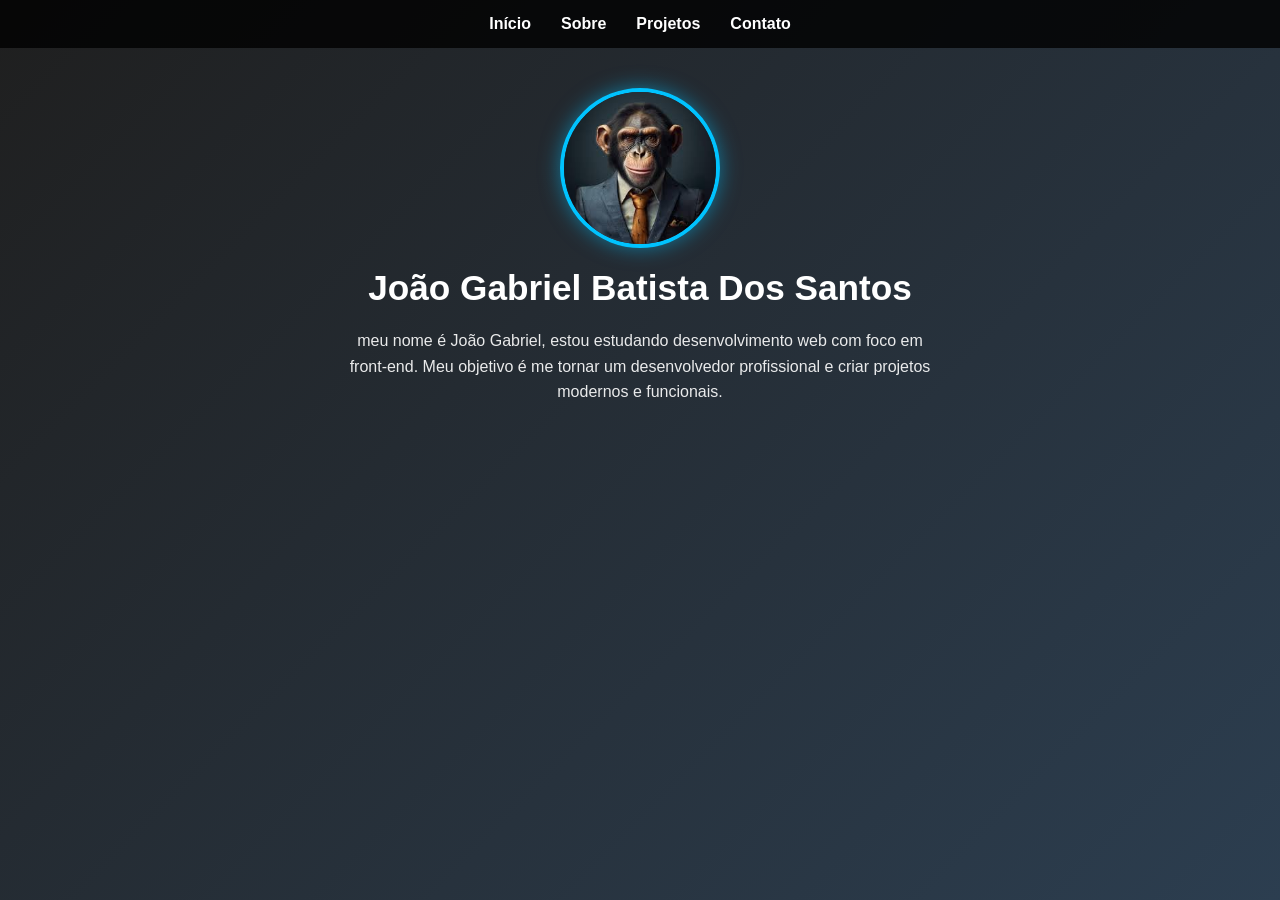
<file: index.html>
<header>
    </nav>
</header>
<!DOCTYPE html>
<html lang="pt-br">
<head>
    <meta charset="UTF-8">
    <title>Portfólio</title>
    <link rel="stylesheet" href="estilo.css">
</head>
<body>

<header>
    <nav class="menu">
        <a href="index.html">Início</a>
        <a href="sobre.html">Sobre</a>
        <a href="projetos.html">Projetos</a>
        <a href="contato.html">Contato</a>
    </nav>
</header>

<main class="container">
    <img src="[data-uri]" alt="Minha foto" class="foto">

    <h1>João Gabriel Batista Dos Santos</h1>

    <p>
        meu nome é João Gabriel, estou estudando desenvolvimento web
        com foco em front-end. Meu objetivo é me tornar um desenvolvedor
        profissional e criar projetos modernos e funcionais.
    </p>
</main>

</body>
</html>
</file>
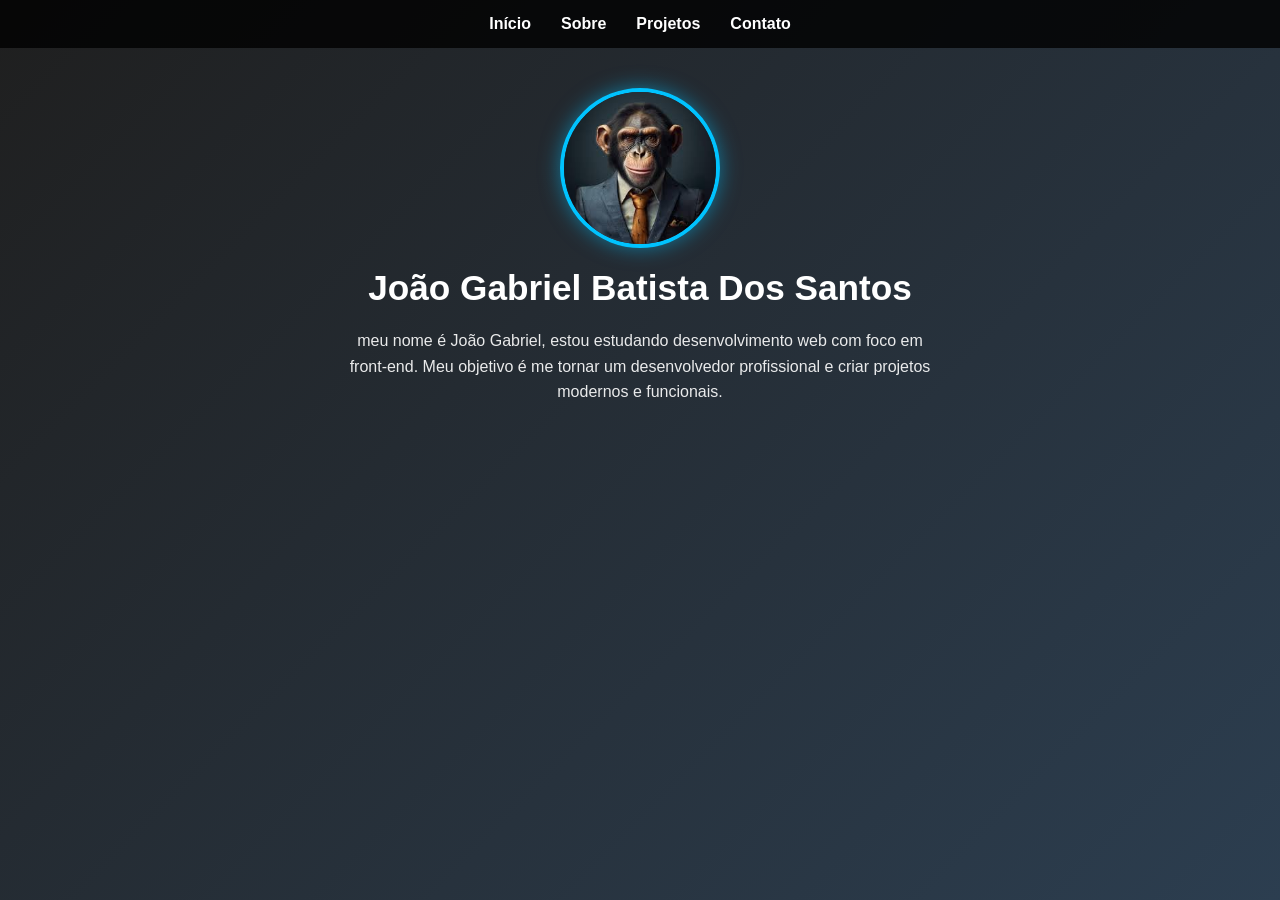
<file: contato.html>
<header>
    </nav>
</header>
<!DOCTYPE html>
<html lang="pt-br">
<head>
    <meta charset="UTF-8">
    <title>Portfólio</title>
    <link rel="stylesheet" href="estilo.css">
</head>
<body>

<header>
    <nav class="menu">
        <a href="contato.html">Início</a>
        <a href="sobre.html">Sobre</a>
        <a href="projetos.html">Projetos</a>
        <a href="contato.html">Contato</a>
    </nav>
</header>

<main class="container">
    <img src="[data-uri]" alt="Minha foto" class="foto">

    <h1>João Gabriel Batista Dos Santos</h1>

    <p>
        meu nome é João Gabriel, estou estudando desenvolvimento web
        com foco em front-end. Meu objetivo é me tornar um desenvolvedor
        profissional e criar projetos modernos e funcionais.
    </p>
</main>

</body>
</html>
</file>
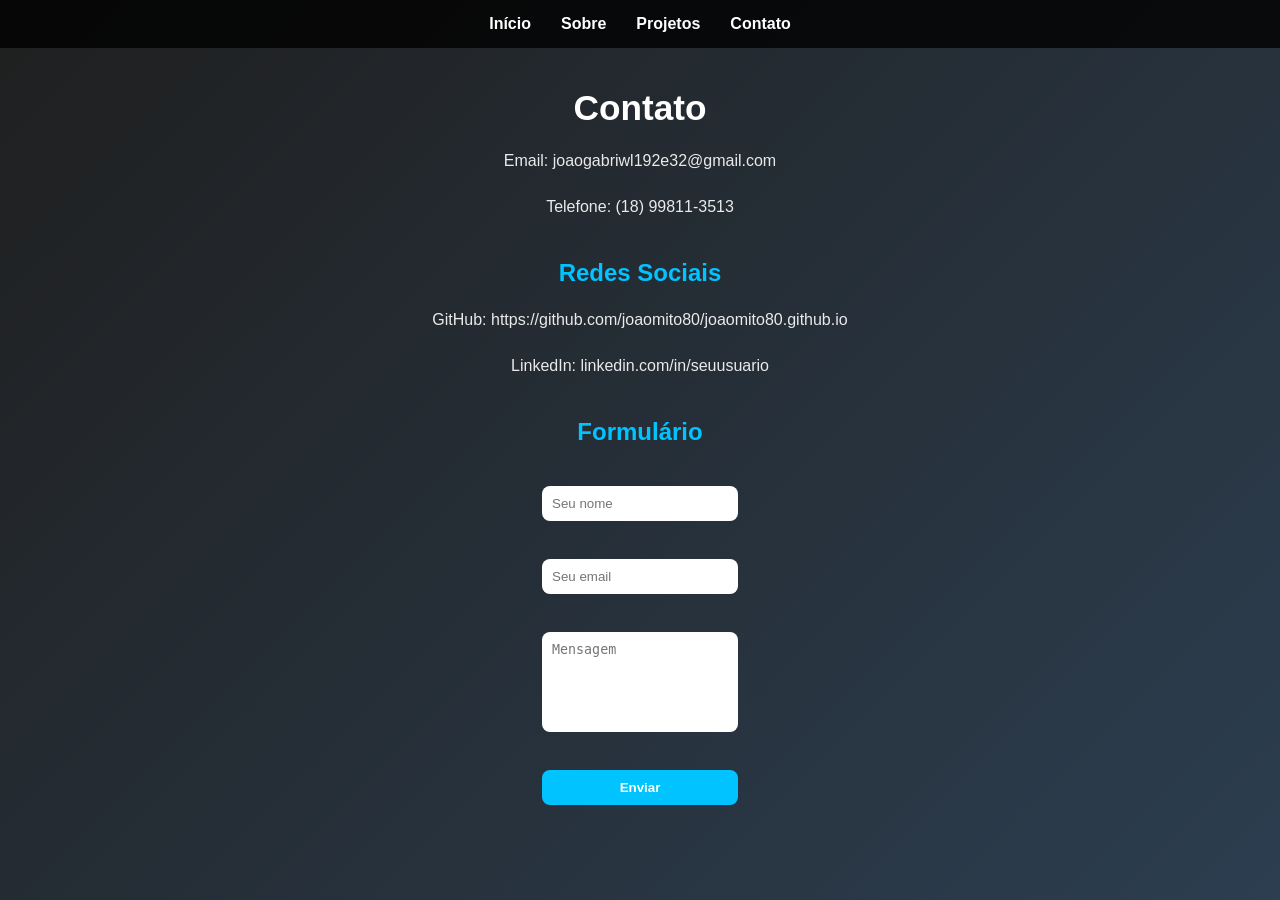
<file: contato2.html>
<!DOCTYPE html>
<html lang="pt-br">
<head>
    <meta charset="UTF-8">
    <title>Contato</title>
    <link rel="stylesheet" href="estilo.css">
</head>
<body>

<header>
    <nav class="menu">
        <a href="index.html">Início</a>
        <a href="sobre.html">Sobre</a>
        <a href="projetos.html">Projetos</a>
        <a href="contato.html">Contato</a>
    </nav>
</header>

<main class="container">
    <h1>Contato</h1>

    <p>Email: joaogabriwl192e32@gmail.com</p>
    <p>Telefone: (18) 99811-3513</p>

    <h2>Redes Sociais</h2>
    <p>GitHub: https://github.com/joaomito80/joaomito80.github.io</p>
    <p>LinkedIn: linkedin.com/in/seuusuario</p>

    <h2>Formulário</h2>
    <form>
        <input type="text" placeholder="Seu nome"><br>
        <input type="email" placeholder="Seu email"><br>
        <textarea placeholder="Mensagem"></textarea><br>
        <button type="submit">Enviar</button>
    </form>

</main>

</body>
</html>
</file>
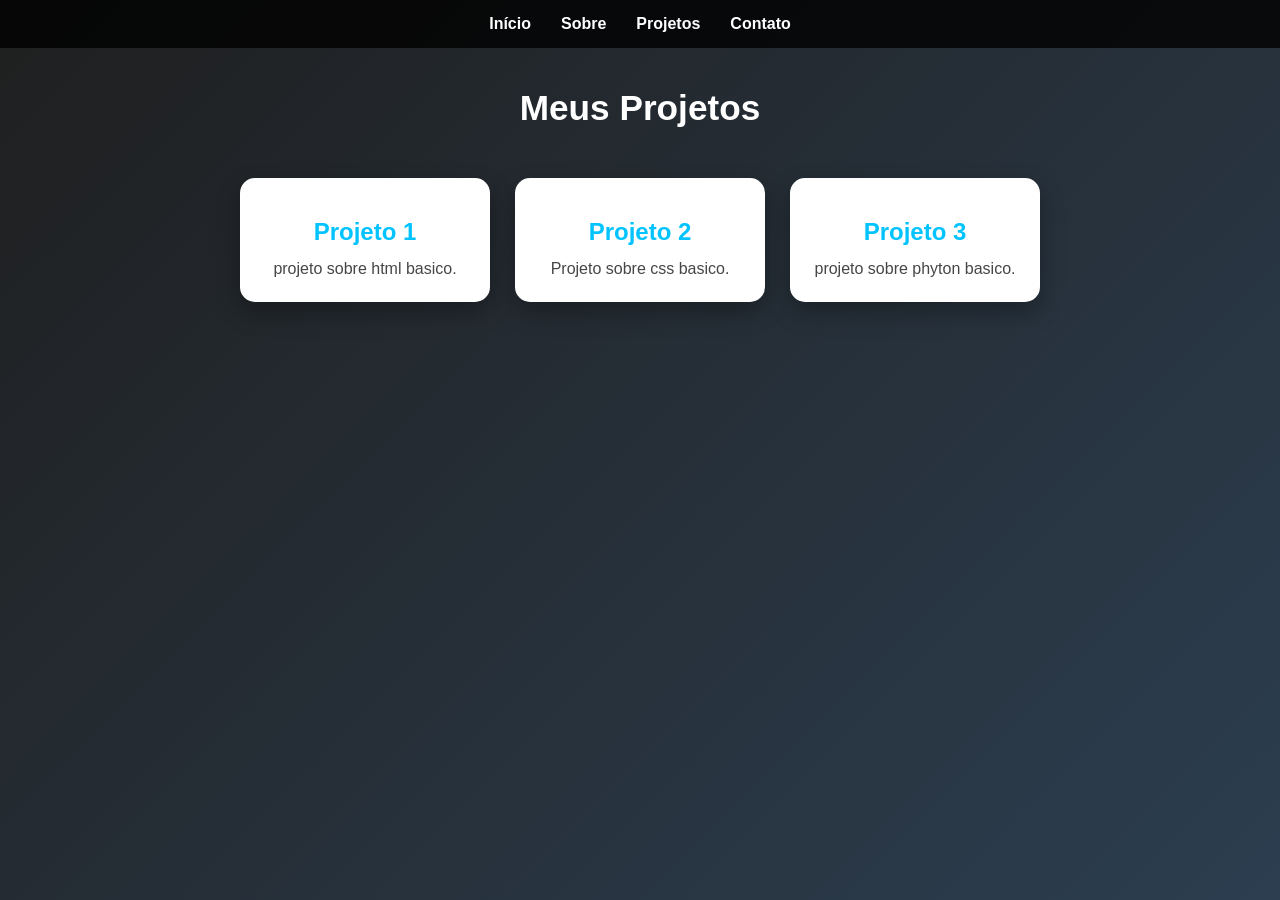
<file: projetos.html>
<!DOCTYPE html>
<html lang="pt-br">
<head>
    <meta charset="UTF-8">
    <title>Projetos</title>
    <link rel="stylesheet" href="estilo.css">
</head>
<body>

<header>
    <nav class="menu">
        <a href="index.html">Início</a>
        <a href="sobre.html">Sobre</a>
        <a href="projetos.html">Projetos</a>
        <a href="contato2.html">Contato</a>
    </nav>
</header>

<main class="container">
    <h1>Meus Projetos</h1>

    <section class="projetos">

        <div class="card">
            <h2>Projeto 1</h2>
            <p>projeto sobre html basico.</p>
        </div>

        <div class="card">
            <h2>Projeto 2</h2>
            <p>Projeto sobre css basico.</p>
        </div>

        <div class="card">
            <h2>Projeto 3</h2>
            <p>projeto sobre phyton basico.</p>
        </div>

    </section>
</main>

</body>
</html>
</file>
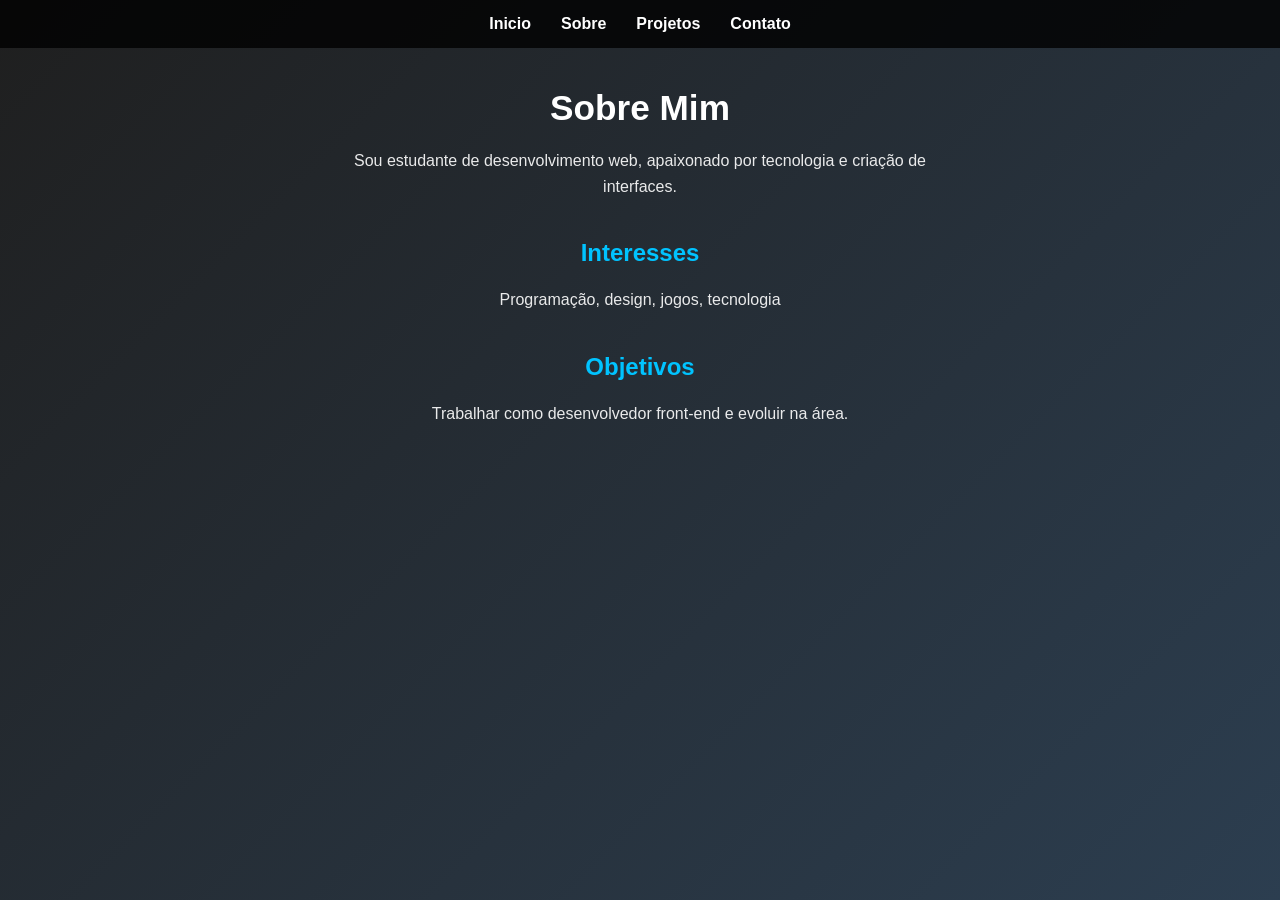
<file: sobre.html>
<!DOCTYPE html>
<html lang="pt-br">
<head>
    <meta charset="UTF-8">
    <title>Sobre</title>
    <link rel="stylesheet" href="estilo.css">
</head>
<body>

<header>
    <nav class="menu">
        <a href="index.html">Inicio</a>
        <a href="sobre.html">Sobre</a>
        <a href="projetos.html">Projetos</a>
        <a href="contato2.html">Contato</a>
    </nav>
</header>

<main class="container">
    <h1>Sobre Mim</h1>

    <p>
        Sou estudante de desenvolvimento web, apaixonado por tecnologia e criação de interfaces.
    </p>

    <h2>Interesses</h2>
    <p>Programação, design, jogos, tecnologia</p>

    <h2>Objetivos</h2>
    <p>Trabalhar como desenvolvedor front-end e evoluir na área.</p>
</main>

</body>
</html>
</file>
<file: estilo.css>
/* RESET */
* {
    margin: 0;
    padding: 0;
    box-sizing: border-box;
}

/* CORPO */
body {
    font-family: 'Segoe UI', Tahoma, Geneva, Verdana, sans-serif;
    background: linear-gradient(135deg, #1f1f1f, #2c3e50);
    color: #fff;
    min-height: 100vh;
}

/* MENU */
.menu {
    display: flex;
    justify-content: center;
    align-items: center;
    gap: 30px;

    background: rgba(0, 0, 0, 0.8);
    padding: 15px;

    position: sticky;
    top: 0;
}

.menu a {
    color: #fff;
    text-decoration: none;
    font-weight: bold;
    transition: 0.3s;
}

.menu a:hover {
    color: #00c3ff;
}

/* CONTAINER */
.container {
    display: flex;
    flex-direction: column;
    align-items: center;
    justify-content: center;

    text-align: center;
    padding: 40px 20px;
    gap: 20px;
}

/* FOTO */
.foto {
    width: 160px;
    height: 160px;
    object-fit: cover;

    border-radius: 50%;
    border: 4px solid #00c3ff;

    box-shadow: 0 0 20px rgba(0, 195, 255, 0.5);
}

/* TÍTULOS */
h1 {
    font-size: 2.2rem;
}

h2 {
    margin-top: 20px;
    color: #00c3ff;
}

/* TEXTO */
p {
    max-width: 600px;
    line-height: 1.6;
    opacity: 0.9;
}

/* PROJETOS */
.projetos {
    display: flex;
    justify-content: center;
    align-items: stretch;
    gap: 25px;
    flex-wrap: wrap;

    margin-top: 30px;
}

/* CARD */
.card {
    background: #ffffff;
    color: #333;

    width: 250px;
    padding: 20px;

    border-radius: 15px;

    display: flex;
    flex-direction: column;
    gap: 10px;

    transition: 0.3s;
    box-shadow: 0 10px 25px rgba(0,0,0,0.3);
}

.card:hover {
    transform: translateY(-10px) scale(1.03);
}

/* FORMULÁRIO */
form {
    display: flex;
    flex-direction: column;
    gap: 10px;
    margin-top: 20px;
}

input, textarea {
    padding: 10px;
    border-radius: 8px;
    border: none;
    outline: none;
}

textarea {
    resize: none;
    height: 100px;
}

button {
    padding: 10px;
    border: none;
    border-radius: 8px;

    background: #00c3ff;
    color: white;
    font-weight: bold;

    cursor: pointer;
    transition: 0.3s;
}

button:hover {
    background: #009ed1;
}

/* LINKS (contato) */
a {
    color: #00c3ff;
}

/* RESPONSIVO */
@media (max-width: 768px) {
    .menu {
        flex-direction: column;
        gap: 10px;
    }

    .projetos {
        flex-direction: column;
        align-items: center;
    }
}
</file>
